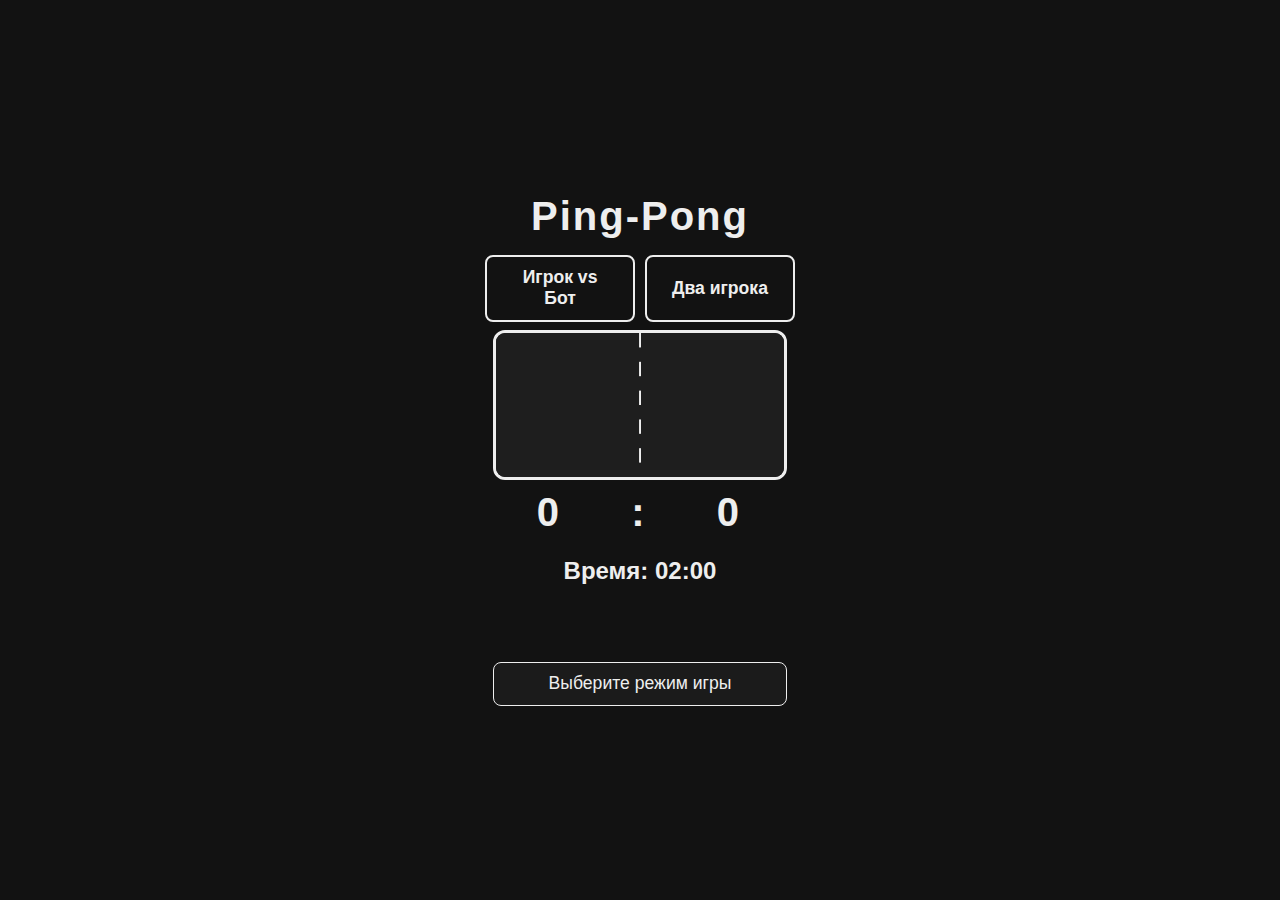
<file: index.html>
<!DOCTYPE html>
<html lang="ru">
<head>
<meta charset="UTF-8" />
<meta name="viewport" content="width=device-width, initial-scale=1, maximum-scale=1, user-scalable=no" />
<title>Ping-Pong</title>
<style>
  * {
    box-sizing: border-box;
    -webkit-tap-highlight-color: transparent;
  }
  body, html {
    margin: 0; 
    padding: 0; 
    height: 100%;
    background: #121212;
    color: #eee;
    font-family: 'Segoe UI', Tahoma, Geneva, Verdana, sans-serif;
    display: flex;
    flex-direction: column;
    align-items: center;
    justify-content: center;
    user-select: none;
    overflow: hidden;
    touch-action: manipulation;
  }
  h1 {
    margin: 0.2em 0;
    font-weight: 700;
    letter-spacing: 0.05em;
    font-size: clamp(1.8rem, 5vw, 2.5rem);
    color: #eee;
    text-align: center;
  }
  #modeSelect {
    margin: 0.5em 0;
    display: flex;
    gap: 10px;
    flex-wrap: wrap;
    justify-content: center;
    width: 100%;
    max-width: 500px;
  }
  button {
    background: none;
    border: 2px solid #eee;
    color: #eee;
    padding: 0.6em 1.2em;
    margin: 0;
    font-weight: 600;
    font-size: clamp(0.9rem, 3vw, 1.1em);
    border-radius: 8px;
    cursor: pointer;
    transition: all 0.3s;
    flex: 1;
    min-width: 140px;
  }
  button:hover, button:focus {
    background-color: #eee;
    color: #121212;
    outline: none;
  }
  
  /* Game container */
  #gameWrapper {
    position: relative;
    width: 95%;
    max-width: 2700px;
    margin: 0 auto;
  }
  
  /* Desktop version */
  #gameContainer {
    position: relative;
    width: 100%;
    background: #1e1e1e;
    border: 3px solid #eee;
    border-radius: 12px;
    overflow: hidden;
    touch-action: none;
  }
  
  /* Aspect ratio handling for desktop */
  #gameContainer::before {
    content: '';
    display: block;
    padding-top: 50%;
  }
  
  /* Mobile version */
  .mobile #gameWrapper {
    width: 95%;
    max-width: 400px;
    height: 80vh;
    max-height: 700px;
  }
  
  .mobile #gameContainer {
    width: 100%;
    height: 100%;
    max-height: none;
  }
  
  .mobile #gameContainer::before {
    display: none;
  }
  
  canvas {
    position: absolute;
    top: 0;
    left: 0;
    width: 100%;
    height: 100%;
    display: block;
  }
  
  #scoreboard {
    margin: 10px 0;
    font-size: clamp(1.8rem, 6vw, 2.5em);
    font-weight: 700;
    letter-spacing: 0.1em;
    display: flex;
    justify-content: center;
    align-items: center;
    width: 95%;
    max-width: 2700px;
    gap: 20px;
  }
  
  /* Центрирование счета */
  .score-container {
    display: flex;
    justify-content: center;
    align-items: center;
    min-width: 120px;
    text-align: center;
    font-variant-numeric: tabular-nums; /* Одинаковая ширина цифр */
  }
  
  .score-divider {
    color: #eee;
    font-weight: bold;
    min-width: 20px;
    text-align: center;
  }
  
  #timer {
    font-size: clamp(1rem, 4vw, 1.5em);
    font-weight: 600;
    margin: 0.5em 0;
    color: #eee;
  }
  #message {
    margin: 0.5em 0;
    font-size: clamp(1rem, 4vw, 1.4em);
    font-weight: 700;
    color: #eee;
    text-align: center;
    min-height: 1.5em;
    padding: 0 10px;
  }
  .control-info {
    margin: 0.5em 0;
    padding: 0.6em;
    background: rgba(30, 30, 30, 0.8);
    border-radius: 8px;
    text-align: center;
    width: 95%;
    max-width: 2700px;
    border: 1px solid #eee;
    font-size: clamp(0.9rem, 3vw, 1.1em);
  }
  
  /* Скрываем подсказку в мобильной версии */
  .mobile .control-info {
    display: none;
  }
  
  /* Orientation warning for mobile */
  #orientationWarning {
    display: none;
    position: fixed;
    top: 0;
    left: 0;
    right: 0;
    bottom: 0;
    background: rgba(0, 0, 0, 0.95);
    z-index: 100;
    justify-content: center;
    align-items: center;
    flex-direction: column;
    color: #eee;
    text-align: center;
    padding: 20px;
    font-size: 1.2em;
  }
  
  #orientationWarning h2 {
    margin-bottom: 1em;
  }
  
  @media (max-width: 768px) and (orientation: landscape) {
    #orientationWarning {
      display: flex;
    }
  }
  
  /* Loading indicator */
  #loading {
    position: fixed;
    top: 0;
    left: 0;
    right: 0;
    bottom: 0;
    background: #121212;
    z-index: 999;
    display: flex;
    justify-content: center;
    align-items: center;
    flex-direction: column;
    color: #eee;
    transition: opacity 0.5s;
  }
  
  .spinner {
    width: 50px;
    height: 50px;
    border: 5px solid rgba(238, 238, 238, 0.3);
    border-radius: 50%;
    border-top-color: #eee;
    animation: spin 1s ease-in-out infinite;
    margin-bottom: 20px;
  }
  
  @keyframes spin {
    to { transform: rotate(360deg); }
  }
</style>
</head>
<body>

<div id="loading">
  <div class="spinner"></div>
  <div>Загрузка игры...</div>
</div>

<div id="orientationWarning">
  <h2>Пожалуйста, переверните устройство</h2>
  <p>Для лучшего игрового опыта используйте портретный режим</p>
</div>

<h1>Ping-Pong</h1>

<div id="modeSelect">
  <button id="btnPvBot">Игрок vs Бот</button>
  <button id="btnPvP">Два игрока</button>
</div>

<div id="gameWrapper">
  <div id="gameContainer" aria-label="Игровое поле">
    <canvas id="gameCanvas" aria-live="polite"></canvas>
  </div>
</div>

<div id="scoreboard" aria-label="Табло счета">
  <div class="score-container" id="score1">0</div>
  <div class="score-divider">:</div>
  <div class="score-container" id="score2">0</div>
</div>

<div id="timer" aria-label="Таймер">Время: 02:00</div>
<div id="message" role="alert" aria-live="assertive"></div>
<div id="controlInfo" class="control-info">Выберите режим игры</div>

<script>
// Ждем полной загрузки страницы перед инициализацией игры
window.addEventListener('load', function() {
  // Скрываем индикатор загрузки
  document.getElementById('loading').style.opacity = '0';
  setTimeout(function() {
    document.getElementById('loading').style.display = 'none';
  }, 500);
  
  // Инициализируем игру
  (function() {
    const canvas = document.getElementById('gameCanvas');
    const ctx = canvas.getContext('2d');

    const score1El = document.getElementById('score1');
    const score2El = document.getElementById('score2');
    const timerEl = document.getElementById('timer');
    const messageEl = document.getElementById('message');
    const controlInfoEl = document.getElementById('controlInfo');

    const btnPvBot = document.getElementById('btnPvBot');
    const btnPvP = document.getElementById('btnPvP');
    const modeSelectDiv = document.getElementById('modeSelect');

    // Game constants
    const PADDLE_WIDTH_RATIO = 0.02;
    const PADDLE_HEIGHT_RATIO = 0.18;
    const BALL_RADIUS_RATIO = 0.03;
    const BALL_RADIUS_RATIO_MOBILE = 0.025;
    const PADDLE_SPEED = 420;
    const BALL_SPEED_BASE = 180; // Уменьшена начальная скорость мяча
    const BALL_SPEED_INCREMENT = 1.03; // Увеличение скорости после каждого отскока
    const MAX_BALL_SPEED = 400; // Максимальная скорость мяча
    const GAME_DURATION = 120;

    // Colors
    const COLOR_BG = '#1e1e1e';
    const COLOR_LINE = '#eee';
    const COLOR_PADDLE = '#eee';

    // Game state
    let mode = null;
    let scores = [0, 0];
    let timer = GAME_DURATION;
    let gameRunning = false;
    let lastTime = 0;
    let accumulator = 0;
    let isMobile = false;
    let isVertical = false;
    let ballHits = 0; // Счетчик ударов по мячу

    // Paddle positions
    let paddle1X, paddle1Y, paddle2X, paddle2Y;
    let paddleWidth, paddleHeight, ballRadius;

    // Paddle velocities for physics
    let paddle1VelX = 0, paddle1VelY = 0, paddle2VelX = 0, paddle2VelY = 0;
    let prevPaddle1X, prevPaddle1Y, prevPaddle2X, prevPaddle2Y;

    // Ball state
    let ballX, ballY;
    let ballSpeedX, ballSpeedY;

    // Input state
    let keysPressed = {};
    let touchActive = false;
    let currentTouchX = 0;

    // Initialize sizes based on canvas size
    function initSizes() {
      if (isVertical) {
        // Vertical orientation for mobile
        paddleWidth = canvas.width * 0.2;
        paddleHeight = canvas.height * 0.03;
        ballRadius = Math.min(canvas.width, canvas.height) * BALL_RADIUS_RATIO_MOBILE;
      } else {
        // Horizontal orientation for desktop
        paddleWidth = canvas.width * PADDLE_WIDTH_RATIO;
        paddleHeight = canvas.height * PADDLE_HEIGHT_RATIO;
        ballRadius = Math.min(canvas.width, canvas.height) * BALL_RADIUS_RATIO;
      }
    }

    // Reset game state for new round
    function resetGame() {
      scores = [0, 0];
      timer = GAME_DURATION;
      ballHits = 0; // Сбрасываем счетчик ударов
      
      if (isVertical) {
        // Vertical layout - player at bottom, opponent at top
        paddle1X = (canvas.width - paddleWidth) / 2;
        paddle1Y = canvas.height - paddleHeight - 10;
        paddle2X = (canvas.width - paddleWidth) / 2;
        paddle2Y = 10;
      } else {
        // Horizontal layout - paddles at left and right
        paddle1Y = (canvas.height - paddleHeight) / 2;
        paddle2Y = (canvas.height - paddleHeight) / 2;
      }
      
      // Инициализируем предыдущие позиции для расчета скорости
      prevPaddle1X = paddle1X;
      prevPaddle1Y = paddle1Y;
      prevPaddle2X = paddle2X;
      prevPaddle2Y = paddle2Y;
      
      resetBall();
      updateScoreboard();
      updateTimerDisplay();
      messageEl.textContent = '';
    }

    // Reset ball to center and random direction
    function resetBall() {
      ballX = canvas.width / 2;
      ballY = canvas.height / 2;
      ballHits = 0; // Сбрасываем счетчик ударов при каждом новом мяче
      
      if (isVertical) {
        // Ball moves up/down in vertical mode
        let direction = Math.random() < 0.5 ? 1 : -1;
        ballSpeedX = (Math.random() - 0.5) * BALL_SPEED_BASE * 0.5;
        ballSpeedY = direction * BALL_SPEED_BASE;
      } else {
        // Ball moves left/right in horizontal mode
        let angle = (Math.random() * Math.PI / 4) - Math.PI / 8;
        let direction = Math.random() < 0.5 ? 1 : -1;
        ballSpeedX = direction * BALL_SPEED_BASE * Math.cos(angle);
        ballSpeedY = BALL_SPEED_BASE * Math.sin(angle);
      }
    }

    // Update scoreboard UI
    function updateScoreboard() {
      score1El.textContent = scores[0];
      score2El.textContent = scores[1];
    }

    // Update timer UI
    function updateTimerDisplay() {
      let minutes = Math.floor(timer / 60);
      let seconds = timer % 60;
      timerEl.textContent = `Время: ${minutes.toString().padStart(2,'0')}:${seconds.toString().padStart(2,'0')}`;
      
      if (timer <= 10) {
        timerEl.style.color = '#ff4757';
      } else {
        timerEl.style.color = '#eee';
      }
    }

    // Draw paddle with rounded corners and fill
    function drawPaddle(x, y, isVertical) {
      ctx.fillStyle = COLOR_PADDLE;
      
      if (isVertical) {
        // Horizontal paddle for vertical mode with rounded corners
        const radius = Math.min(paddleWidth, paddleHeight) / 4;
        ctx.beginPath();
        ctx.moveTo(x + radius, y);
        ctx.lineTo(x + paddleWidth - radius, y);
        ctx.quadraticCurveTo(x + paddleWidth, y, x + paddleWidth, y + radius);
        ctx.lineTo(x + paddleWidth, y + paddleHeight - radius);
        ctx.quadraticCurveTo(x + paddleWidth, y + paddleHeight, x + paddleWidth - radius, y + paddleHeight);
        ctx.lineTo(x + radius, y + paddleHeight);
        ctx.quadraticCurveTo(x, y + paddleHeight, x, y + paddleHeight - radius);
        ctx.lineTo(x, y + radius);
        ctx.quadraticCurveTo(x, y, x + radius, y);
        ctx.closePath();
        ctx.fill();
      } else {
        // Vertical paddle for horizontal mode with rounded corners
        const radius = Math.min(paddleWidth, paddleHeight) / 4;
        ctx.beginPath();
        ctx.moveTo(x + radius, y);
        ctx.lineTo(x + paddleWidth - radius, y);
        ctx.quadraticCurveTo(x + paddleWidth, y, x + paddleWidth, y + radius);
        ctx.lineTo(x + paddleWidth, y + paddleHeight - radius);
        ctx.quadraticCurveTo(x + paddleWidth, y + paddleHeight, x + paddleWidth - radius, y + paddleHeight);
        ctx.lineTo(x + radius, y + paddleHeight);
        ctx.quadraticCurveTo(x, y + paddleHeight, x, y + paddleHeight - radius);
        ctx.lineTo(x, y + radius);
        ctx.quadraticCurveTo(x, y, x + radius, y);
        ctx.closePath();
        ctx.fill();
      }
    }

    function drawBall(x, y) {
      ctx.strokeStyle = COLOR_LINE;
      ctx.lineWidth = 3;
      ctx.fillStyle = 'transparent';
      ctx.beginPath();
      ctx.arc(x, y, ballRadius, 0, Math.PI * 2);
      ctx.stroke();
    }

    // Draw center dashed line
    function drawCenterLine() {
      ctx.strokeStyle = COLOR_LINE;
      ctx.lineWidth = 2;
      ctx.setLineDash([15, 15]);
      ctx.beginPath();
      
      if (isVertical) {
        ctx.moveTo(0, canvas.height / 2);
        ctx.lineTo(canvas.width, canvas.height / 2);
      } else {
        ctx.moveTo(canvas.width / 2, 0);
        ctx.lineTo(canvas.width / 2, canvas.height);
      }
      
      ctx.stroke();
      ctx.setLineDash([]);
    }

    // Draw the entire frame
    function draw() {
      ctx.clearRect(0, 0, canvas.width, canvas.height);
      ctx.fillStyle = COLOR_BG;
      ctx.fillRect(0, 0, canvas.width, canvas.height);

      drawCenterLine();
      
      if (isVertical) {
        // Draw horizontal paddles for vertical mode
        drawPaddle(paddle1X, paddle1Y, true);
        drawPaddle(paddle2X, paddle2Y, true);
      } else {
        // Draw vertical paddles for horizontal mode
        drawPaddle(10, paddle1Y, false);
        drawPaddle(canvas.width - 10 - paddleWidth, paddle2Y, false);
      }
      
      drawBall(ballX, ballY);
    }

    // Calculate paddle velocities
    function updatePaddleVelocities(delta) {
      if (delta > 0) {
        paddle1VelX = (paddle1X - prevPaddle1X) / delta;
        paddle1VelY = (paddle1Y - prevPaddle1Y) / delta;
        paddle2VelX = (paddle2X - prevPaddle2X) / delta;
        paddle2VelY = (paddle2Y - prevPaddle2Y) / delta;
      }
      
      // Store current positions for next frame
      prevPaddle1X = paddle1X;
      prevPaddle1Y = paddle1Y;
      prevPaddle2X = paddle2X;
      prevPaddle2Y = paddle2Y;
    }

    // Game loop with delta time for consistent speed on all devices
    function gameLoop(timestamp) {
      if (!lastTime) lastTime = timestamp;
      const deltaTime = (timestamp - lastTime) / 1000;
      lastTime = timestamp;

      if (gameRunning) {
        update(deltaTime);
        draw();
      }

      requestAnimationFrame(gameLoop);
    }

    // Update game state with delta time
    function update(delta) {
      // Update timer
      accumulator += delta;
      if (accumulator >= 1) {
        timer--;
        updateTimerDisplay();
        accumulator = 0;
        if (timer <= 0) {
          endGame();
          return;
        }
      }

      // Move paddles based on input with delta time
      handlePaddleMovement(delta);

      // Update paddle velocities for physics
      updatePaddleVelocities(delta);

      // Bot AI - вызываем ДО движения мяча
      if (mode === 'bot') {
        botMove(delta);
      }

      // Move ball with delta time
      ballX += ballSpeedX * delta;
      ballY += ballSpeedY * delta;

      if (isVertical) {
        // Vertical mode collisions
        // Ball collision with left/right walls
        if (ballX - ballRadius <= 0) {
          ballX = ballRadius;
          ballSpeedX = -ballSpeedX;
        }
        if (ballX + ballRadius >= canvas.width) {
          ballX = canvas.width - ballRadius;
          ballSpeedX = -ballSpeedX;
        }

        // Ball collision with paddles (top and bottom)
        // Bottom paddle (player)
        if (ballY + ballRadius >= paddle1Y && ballY - ballRadius <= paddle1Y + paddleHeight) {
          if (ballX >= paddle1X && ballX <= paddle1X + paddleWidth) {
            ballY = paddle1Y - ballRadius;
            
            // Улучшенная физика: учитываем скорость ракетки
            let hitPos = (ballX - paddle1X) / paddleWidth - 0.5;
            let speedMultiplier = Math.pow(BALL_SPEED_INCREMENT, ballHits);
            let currentSpeed = Math.sqrt(ballSpeedX * ballSpeedX + ballSpeedY * ballSpeedY);
            
            // Добавляем компонент скорости от движения ракетки
            ballSpeedX += paddle1VelX * 0.7;
            ballSpeedY = -Math.abs(ballSpeedY) * speedMultiplier;
            
            // Добавляем спин на основе позиции удара
            ballSpeedX += hitPos * 10 * speedMultiplier;
            
            ballHits++;
          }
        }
        
        // Check if ball goes out of bounds at bottom (player misses)
        if (ballY + ballRadius > canvas.height) {
          // Score for opponent
          scores[1]++;
          updateScoreboard();
          resetBall();
          return;
        }
        
        // Top paddle (opponent/bot)
        if (ballY - ballRadius <= paddle2Y + paddleHeight && ballY + ballRadius >= paddle2Y) {
          if (ballX >= paddle2X && ballX <= paddle2X + paddleWidth) {
            ballY = paddle2Y + paddleHeight + ballRadius;
            
            // Улучшенная физика: учитываем скорость ракетки
            let hitPos = (ballX - paddle2X) / paddleWidth - 0.5;
            let speedMultiplier = Math.pow(BALL_SPEED_INCREMENT, ballHits);
            let currentSpeed = Math.sqrt(ballSpeedX * ballSpeedX + ballSpeedY * ballSpeedY);
            
            // Добавляем компонент скорости от движения ракетки
            ballSpeedX += paddle2VelX * 0.7;
            ballSpeedY = Math.abs(ballSpeedY) * speedMultiplier;
            
            // Добавляем спин на основе позиции удара
            ballSpeedX += hitPos * 10 * speedMultiplier;
            
            ballHits++;
          }
        }
        
        // Check if ball goes out of bounds at top (opponent misses)
        if (ballY - ballRadius < 0) {
          // Score for player
          scores[0]++;
          updateScoreboard();
          resetBall();
          return;
        }
      } else {
        // Horizontal mode collisions
        // Ball collision with top/bottom walls
        if (ballY - ballRadius <= 0) {
          ballY = ballRadius;
          ballSpeedY = -ballSpeedY;
        }
        if (ballY + ballRadius >= canvas.height) {
          ballY = canvas.height - ballRadius;
          ballSpeedY = -ballSpeedY;
        }

        // Ball collision with paddles (left and right)
        // Left paddle
        if (ballX - ballRadius <= 10 + paddleWidth) {
          if (ballY >= paddle1Y && ballY <= paddle1Y + paddleHeight) {
            ballX = 10 + paddleWidth + ballRadius;
            
            // Улучшенная физика: учитываем скорость ракетки
            let hitPos = (ballY - paddle1Y) / paddleHeight - 0.5;
            let speedMultiplier = Math.pow(BALL_SPEED_INCREMENT, ballHits);
            let currentSpeed = Math.sqrt(ballSpeedX * ballSpeedX + ballSpeedY * ballSpeedY);
            
            // Добавляем компонент скорости от движения ракетки
            ballSpeedY += paddle1VelY * 0.7;
            ballSpeedX = Math.abs(ballSpeedX) * speedMultiplier;
            
            // Добавляем спин на основе позиции удара
            ballSpeedY += hitPos * 10 * speedMultiplier;
            
            ballHits++;
          } else if (ballX - ballRadius < 0) {
            // Score for player 2
            scores[1]++;
            updateScoreboard();
            resetBall();
          }
        }
        // Right paddle (bot)
        if (ballX + ballRadius >= canvas.width - 10 - paddleWidth) {
          if (ballY >= paddle2Y && ballY <= paddle2Y + paddleHeight) {
            ballX = canvas.width - 10 - paddleWidth - ballRadius;
            
            // Улучшенная физика: учитываем скорость ракетки
            let hitPos = (ballY - paddle2Y) / paddleHeight - 0.5;
            let speedMultiplier = Math.pow(BALL_SPEED_INCREMENT, ballHits);
            let currentSpeed = Math.sqrt(ballSpeedX * ballSpeedX + ballSpeedY * ballSpeedY);
            
            // Добавляем компонент скорости от движения ракетки
            ballSpeedY += paddle2VelY * 0.7;
            ballSpeedX = -Math.abs(ballSpeedX) * speedMultiplier;
            
            // Добавляем спин на основе позиции удара
            ballSpeedY += hitPos * 10 * speedMultiplier;
            
            ballHits++;
          } else if (ballX + ballRadius > canvas.width) {
            // Score for player 1
            scores[0]++;
            updateScoreboard();
            resetBall();
          }
        }
      }

      // Clamp ball speed to maximum
      const currentBallSpeed = Math.sqrt(ballSpeedX * ballSpeedX + ballSpeedY * ballSpeedY);
      if (currentBallSpeed > MAX_BALL_SPEED) {
        ballSpeedX = (ballSpeedX / currentBallSpeed) * MAX_BALL_SPEED;
        ballSpeedY = (ballSpeedY / currentBallSpeed) * MAX_BALL_SPEED;
      }
    }

    // Handle paddle movement based on input with delta time
    function handlePaddleMovement(delta) {
      if (isVertical) {
        // Vertical mode - horizontal movement for bottom paddle (player)
        if (keysPressed['ArrowLeft'] || keysPressed['KeyA']) {
          paddle1X -= PADDLE_SPEED * delta;
        }
        if (keysPressed['ArrowRight'] || keysPressed['KeyD']) {
          paddle1X += PADDLE_SPEED * delta;
        }
        
        // Mobile touch control
        if (touchActive) {
          // Smooth movement towards touch position
          const targetX = currentTouchX - paddleWidth / 2;
          const diff = targetX - paddle1X;
          const speed = PADDLE_SPEED * 1.5;
          
          if (Math.abs(diff) > 5) {
            paddle1X += Math.sign(diff) * Math.min(speed * delta, Math.abs(diff));
          }
        }
        
        // Clamp paddle inside canvas
        paddle1X = Math.min(Math.max(paddle1X, 0), canvas.width - paddleWidth);
      } else {
        // Horizontal mode - vertical movement for paddles
        // Player 1 controls: W/S
        if (keysPressed['KeyW']) {
          paddle1Y -= PADDLE_SPEED * delta;
        }
        if (keysPressed['KeyS']) {
          paddle1Y += PADDLE_SPEED * delta;
        }
        
        // Player 2 controls: Up/Down arrows (only in PvP mode)
        if (mode === 'pvp') {
          if (keysPressed['ArrowUp']) {
            paddle2Y -= PADDLE_SPEED * delta;
          }
          if (keysPressed['ArrowDown']) {
            paddle2Y += PADDLE_SPEED * delta;
          }
        }

        // Clamp paddles inside canvas
        paddle1Y = Math.min(Math.max(paddle1Y, 0), canvas.height - paddleHeight);
        paddle2Y = Math.min(Math.max(paddle2Y, 0), canvas.height - paddleHeight);
      }
    }

    // Improved bot AI
    function botMove(delta) {
      if (isVertical) {
        // Vertical mode - bot controls top paddle (горизонтальное движение)
        const centerPaddle = paddle2X + paddleWidth / 2;
        const diff = ballX - centerPaddle;
        const botSpeed = PADDLE_SPEED * 0.9;
        
        // Добавляем предсказание движения мяча
        const predictionX = ballX + ballSpeedX * 0.5;
        const predictiveDiff = predictionX - centerPaddle;
        
        if (Math.abs(predictiveDiff) > 15) {
          if (predictiveDiff > 0) {
            paddle2X += botSpeed * delta;
          } else {
            paddle2X -= botSpeed * delta;
          }
        }
        
        // Ограничиваем движение ракетки бота
        paddle2X = Math.min(Math.max(paddle2X, 0), canvas.width - paddleWidth);
      } else {
        // Horizontal mode - bot controls right paddle (вертикальное движение)
        const centerPaddle = paddle2Y + paddleHeight / 2;
        
        // Предсказываем позицию мяча с учетом его скорости
        const predictionY = ballY + ballSpeedY * 0.5;
        const predictiveDiff = predictionY - centerPaddle;
        
        const botSpeed = PADDLE_SPEED * 0.9;
        
        // Бот двигается к предсказанной позиции мяча
        if (Math.abs(predictiveDiff) > 15) {
          if (predictiveDiff > 0) {
            paddle2Y += botSpeed * delta;
          } else {
            paddle2Y -= botSpeed * delta;
          }
        }
        
        // Ограничиваем движение ракетки бота
        paddle2Y = Math.min(Math.max(paddle2Y, 0), canvas.height - paddleHeight);
      }
    }

    // End game and show winner
    function endGame() {
      gameRunning = false;
      let winnerText = '';
      if (scores[0] > scores[1]) {
        winnerText = 'Игрок 1 выиграл!';
      } else if (scores[1] > scores[0]) {
        winnerText = mode === 'bot' ? 'Бот выиграл!' : 'Игрок 2 выиграл!';
      } else {
        winnerText = 'Ничья!';
      }
      messageEl.textContent = winnerText + ' Выберите режим для новой игры.';
      modeSelectDiv.style.display = 'flex';
    }

    // Start game with selected mode
    function startGame(selectedMode) {
      mode = selectedMode;
      resetGame();
      gameRunning = true;
      modeSelectDiv.style.display = 'none';
      messageEl.textContent = '';
      lastTime = 0;
      
      // Update control info based on mode and orientation
      if (isVertical) {
        // В мобильной версии подсказка не отображается
        controlInfoEl.textContent = '';
      } else {
        if (mode === 'bot') {
          controlInfoEl.textContent = 'Управление: Игрок 1 — W/S, Бот — управляется автоматически';
        } else {
          controlInfoEl.textContent = 'Управление: Игрок 1 — W/S, Игрок 2 — стрелки вверх/вниз';
        }
      }
    }

    // Detect if device is mobile
    function detectMobile() {
      return /Mobi|Android|iPhone|iPad|iPod|BlackBerry|IEMobile|Opera Mini/i.test(navigator.userAgent) || 
             window.innerWidth <= 768;
    }

    // Setup keyboard controls
    function setupKeyboard() {
      window.addEventListener('keydown', e => {
        if (['KeyW', 'KeyS', 'KeyA', 'KeyD', 'ArrowUp', 'ArrowDown', 'ArrowLeft', 'ArrowRight'].includes(e.code)) {
          e.preventDefault();
        }
        keysPressed[e.code] = true;
      });
      window.addEventListener('keyup', e => {
        keysPressed[e.code] = false;
      });
    }

    // Setup mobile controls
    function setupMobileControls() {
      const container = document.getElementById('gameContainer');
      
      container.addEventListener('touchstart', e => {
        e.preventDefault();
        touchActive = true;
        currentTouchX = e.touches[0].clientX - container.getBoundingClientRect().left;
      });
      
      container.addEventListener('touchmove', e => {
        e.preventDefault();
        if (!touchActive) return;
        currentTouchX = e.touches[0].clientX - container.getBoundingClientRect().left;
      });
      
      container.addEventListener('touchend', () => {
        touchActive = false;
      });
      
      container.addEventListener('touchcancel', () => {
        touchActive = false;
      });
    }

    // Resize canvas to fit container and keep aspect ratio
    function resizeCanvas() {
      const container = document.getElementById('gameContainer');
      const rect = container.getBoundingClientRect();
      canvas.width = rect.width;
      canvas.height = rect.height;
      initSizes();
      
      // Reset game if it's running
      if (gameRunning) {
        resetGame();
      }
    }

    // Initialize everything
    function init() {
      isMobile = detectMobile();
      isVertical = isMobile;
      
      if (isMobile) {
        document.body.classList.add('mobile');
      }
      
      // Initial resize
      resizeCanvas();
      
      // Set up resize handler with debounce
      let resizeTimeout;
      window.addEventListener('resize', () => {
        clearTimeout(resizeTimeout);
        resizeTimeout = setTimeout(resizeCanvas, 100);
      });

      setupKeyboard();

      if (isMobile) {
        setupMobileControls();
      }

      btnPvBot.addEventListener('click', () => startGame('bot'));
      btnPvP.addEventListener('click', () => startGame('pvp'));

      // Initial draw
      draw();
      requestAnimationFrame(gameLoop);
    }

    init();
  })();
});
</script>
</body>
</html>
</file>
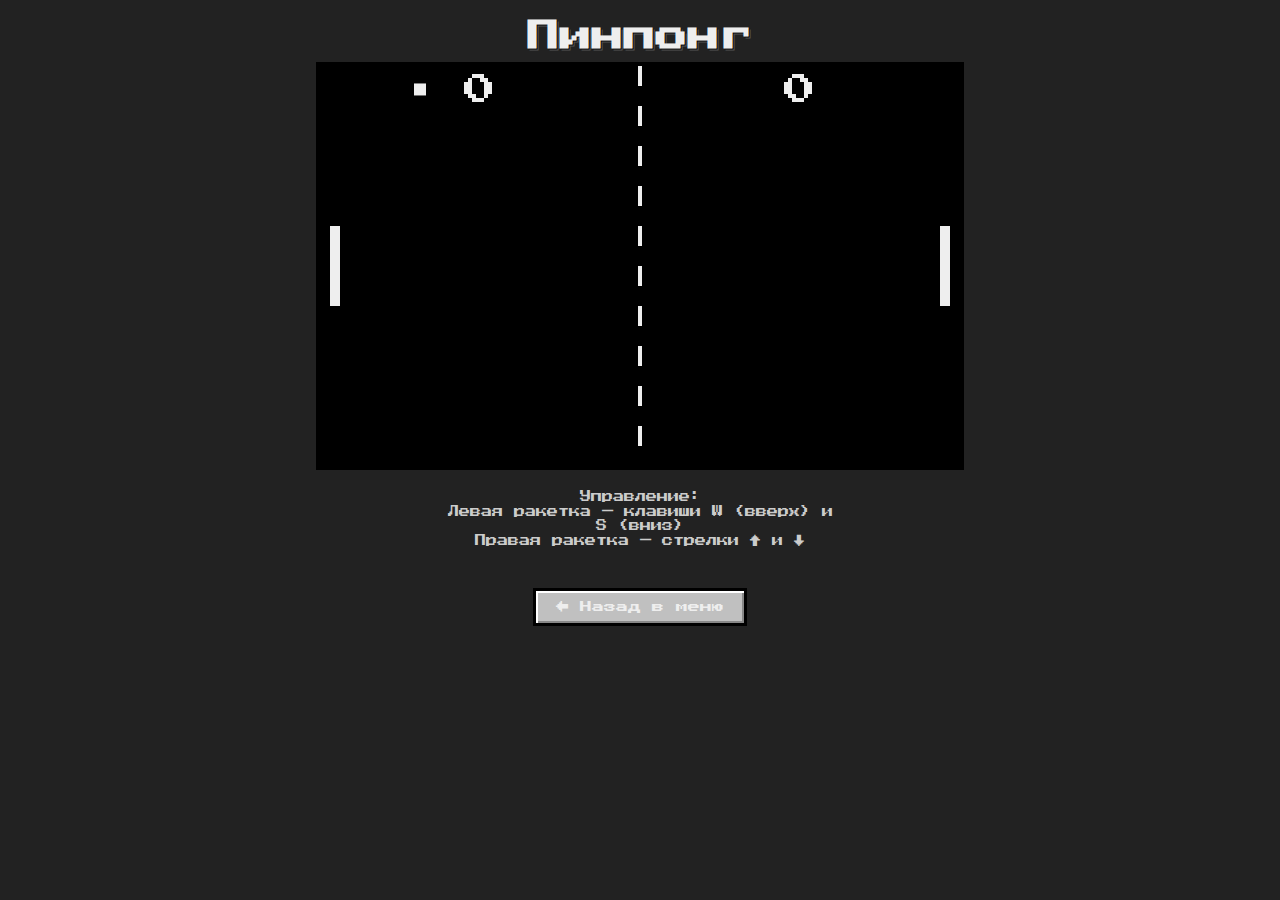
<file: pingpong.html>
<!DOCTYPE html>
<html lang="ru">
<head>
  <meta charset="UTF-8" />
  <meta name="viewport" content="width=device-width, initial-scale=1" />
  <title>Пинпонг</title>
  <link href="https://fonts.googleapis.com/css2?family=Press+Start+2P&display=swap" rel="stylesheet" />
  <style>
    body {
      margin: 0;
      background: #222;
      display: flex;
      flex-direction: column;
      align-items: center;
      font-family: 'Press Start 2P', cursive;
      color: #eee;
      user-select: none;
    }
    h1 {
      margin: 20px 0 10px;
      text-shadow:
        1px 1px 0 #000,
        2px 2px 0 #555;
    }
    canvas {
      background: #000;
      image-rendering: pixelated;
      border: 4px solid #000;
      box-shadow:
        inset 2px 2px 0 #fff,
        inset -2px -2px 0 #555;
      margin-bottom: 20px;
    }
    .instructions {
      font-size: 0.7rem;
      max-width: 400px;
      text-align: center;
      line-height: 1.3;
      color: #ccc;
      margin-bottom: 40px;
    }
    a.back-link {
      color: #eee;
      text-decoration: none;
      border: 3px solid #000;
      padding: 10px 20px;
      background: #c0c0c0;
      box-shadow:
        inset 2px 2px 0 #fff,
        inset -2px -2px 0 #888;
      transition: background 0.15s ease;
      font-size: 0.75rem;
    }
    a.back-link:hover {
      background: #e0e0e0;
    }
  </style>
</head>
<body>
  <h1>Пинпонг</h1>
  <canvas id="game" width="640" height="400"></canvas>
  <div class="instructions">
    Управление:<br />
    Левая ракетка — клавиши W (вверх) и S (вниз)<br />
    Правая ракетка — стрелки ↑ и ↓
  </div>
  <a href="index.html" class="back-link">← Назад в меню</a>

  <script>
    const canvas = document.getElementById('game');
    const ctx = canvas.getContext('2d');

    // Размеры
    const WIDTH = canvas.width;
    const HEIGHT = canvas.height;

    // Ракетки
    const PADDLE_WIDTH = 10;
    const PADDLE_HEIGHT = 80;
    const PADDLE_SPEED = 6;

    // Мяч
    const BALL_SIZE = 12;
    const BALL_SPEED = 5;

    // Игроки
    const leftPaddle = {
      x: 10,
      y: HEIGHT / 2 - PADDLE_HEIGHT / 2,
      dy: 0,
    };

    const rightPaddle = {
      x: WIDTH - PADDLE_WIDTH - 10,
      y: HEIGHT / 2 - PADDLE_HEIGHT / 2,
      dy: 0,
    };

    const ball = {
      x: WIDTH / 2 - BALL_SIZE / 2,
      y: HEIGHT / 2 - BALL_SIZE / 2,
      dx: BALL_SPEED,
      dy: BALL_SPEED,
    };

    let leftScore = 0;
    let rightScore = 0;

    // Управление
    const keys = {};

    window.addEventListener('keydown', e => {
      keys[e.key.toLowerCase()] = true;
    });

    window.addEventListener('keyup', e => {
      keys[e.key.toLowerCase()] = false;
    });

    function resetBall() {
      ball.x = WIDTH / 2 - BALL_SIZE / 2;
      ball.y = HEIGHT / 2 - BALL_SIZE / 2;
      // Направление случайное
      ball.dx = BALL_SPEED * (Math.random() < 0.5 ? 1 : -1);
      ball.dy = BALL_SPEED * (Math.random() * 2 - 1);
    }

    function update() {
      // Движение ракеток
      if (keys['w']) {
        leftPaddle.y -= PADDLE_SPEED;
      }
      if (keys['s']) {
        leftPaddle.y += PADDLE_SPEED;
      }
      if (keys['arrowup']) {
        rightPaddle.y -= PADDLE_SPEED;
      }
      if (keys['arrowdown']) {
        rightPaddle.y += PADDLE_SPEED;
      }

      // Ограничение ракеток по экрану
      leftPaddle.y = Math.max(0, Math.min(HEIGHT - PADDLE_HEIGHT, leftPaddle.y));
      rightPaddle.y = Math.max(0, Math.min(HEIGHT - PADDLE_HEIGHT, rightPaddle.y));

      // Движение мяча
      ball.x += ball.dx;
      ball.y += ball.dy;

      // Отскок от верхнего и нижнего края
      if (ball.y <= 0 || ball.y + BALL_SIZE >= HEIGHT) {
        ball.dy = -ball.dy;
      }

      // Проверка столкновения с ракетками
      if (
        ball.x <= leftPaddle.x + PADDLE_WIDTH &&
        ball.x >= leftPaddle.x &&
        ball.y + BALL_SIZE >= leftPaddle.y &&
        ball.y <= leftPaddle.y + PADDLE_HEIGHT
      ) {
        ball.dx = -ball.dx;
        // Немного меняем угол отскока в зависимости от места удара
        let collidePoint = (ball.y + BALL_SIZE / 2) - (leftPaddle.y + PADDLE_HEIGHT / 2);
        ball.dy = collidePoint * 0.25;
        ball.x = leftPaddle.x + PADDLE_WIDTH; // чтобы не застрял в ракетке
      }

      if (
        ball.x + BALL_SIZE >= rightPaddle.x &&
        ball.x + BALL_SIZE <= rightPaddle.x + PADDLE_WIDTH &&
        ball.y + BALL_SIZE >= rightPaddle.y &&
        ball.y <= rightPaddle.y + PADDLE_HEIGHT
      ) {
        ball.dx = -ball.dx;
        let collidePoint = (ball.y + BALL_SIZE / 2) - (rightPaddle.y + PADDLE_HEIGHT / 2);
        ball.dy = collidePoint * 0.25;
        ball.x = rightPaddle.x - BALL_SIZE; // чтобы не застрял в ракетке
      }

      // Голы
      if (ball.x < 0) {
        rightScore++;
        resetBall();
      }
      if (ball.x + BALL_SIZE > WIDTH) {
        leftScore++;
        resetBall();
      }
    }

    function drawRect(x, y, w, h, color) {
      ctx.fillStyle = color;
      ctx.fillRect(x, y, w, h);
    }

    function drawCircle(x, y, r, color) {
      ctx.fillStyle = color;
      ctx.beginPath();
      ctx.arc(x, y, r, 0, Math.PI * 2);
      ctx.fill();
    }

    function drawNet() {
      const netWidth = 4;
      const netHeight = 20;
      const netColor = '#eee';
      for (let i = 0; i < HEIGHT; i += netHeight * 2) {
        drawRect(WIDTH / 2 - netWidth / 2, i, netWidth, netHeight, netColor);
      }
    }

    function drawText(text, x, y, size = 20, color = '#eee') {
      ctx.fillStyle = color;
      ctx.font = `${size}px 'Press Start 2P', cursive`;
      ctx.textAlign = 'center';
      ctx.fillText(text, x, y);
    }

    function draw() {
      // Очистка
      drawRect(0, 0, WIDTH, HEIGHT, '#000');

      // Сетка
      drawNet();

      // Ракетки
      drawRect(leftPaddle.x, leftPaddle.y, PADDLE_WIDTH, PADDLE_HEIGHT, '#eee');
      drawRect(rightPaddle.x, rightPaddle.y, PADDLE_WIDTH, PADDLE_HEIGHT, '#eee');

      // Мяч
      drawRect(ball.x, ball.y, BALL_SIZE, BALL_SIZE, '#eee');

      // Счёт
      drawText(leftScore, WIDTH / 4, 40, 32);
      drawText(rightScore, WIDTH * 3 / 4, 40, 32);
    }

    function gameLoop() {
      update();
      draw();
      requestAnimationFrame(gameLoop);
    }

    resetBall();
    gameLoop();
  </script>
</body>
</html>
</file>
